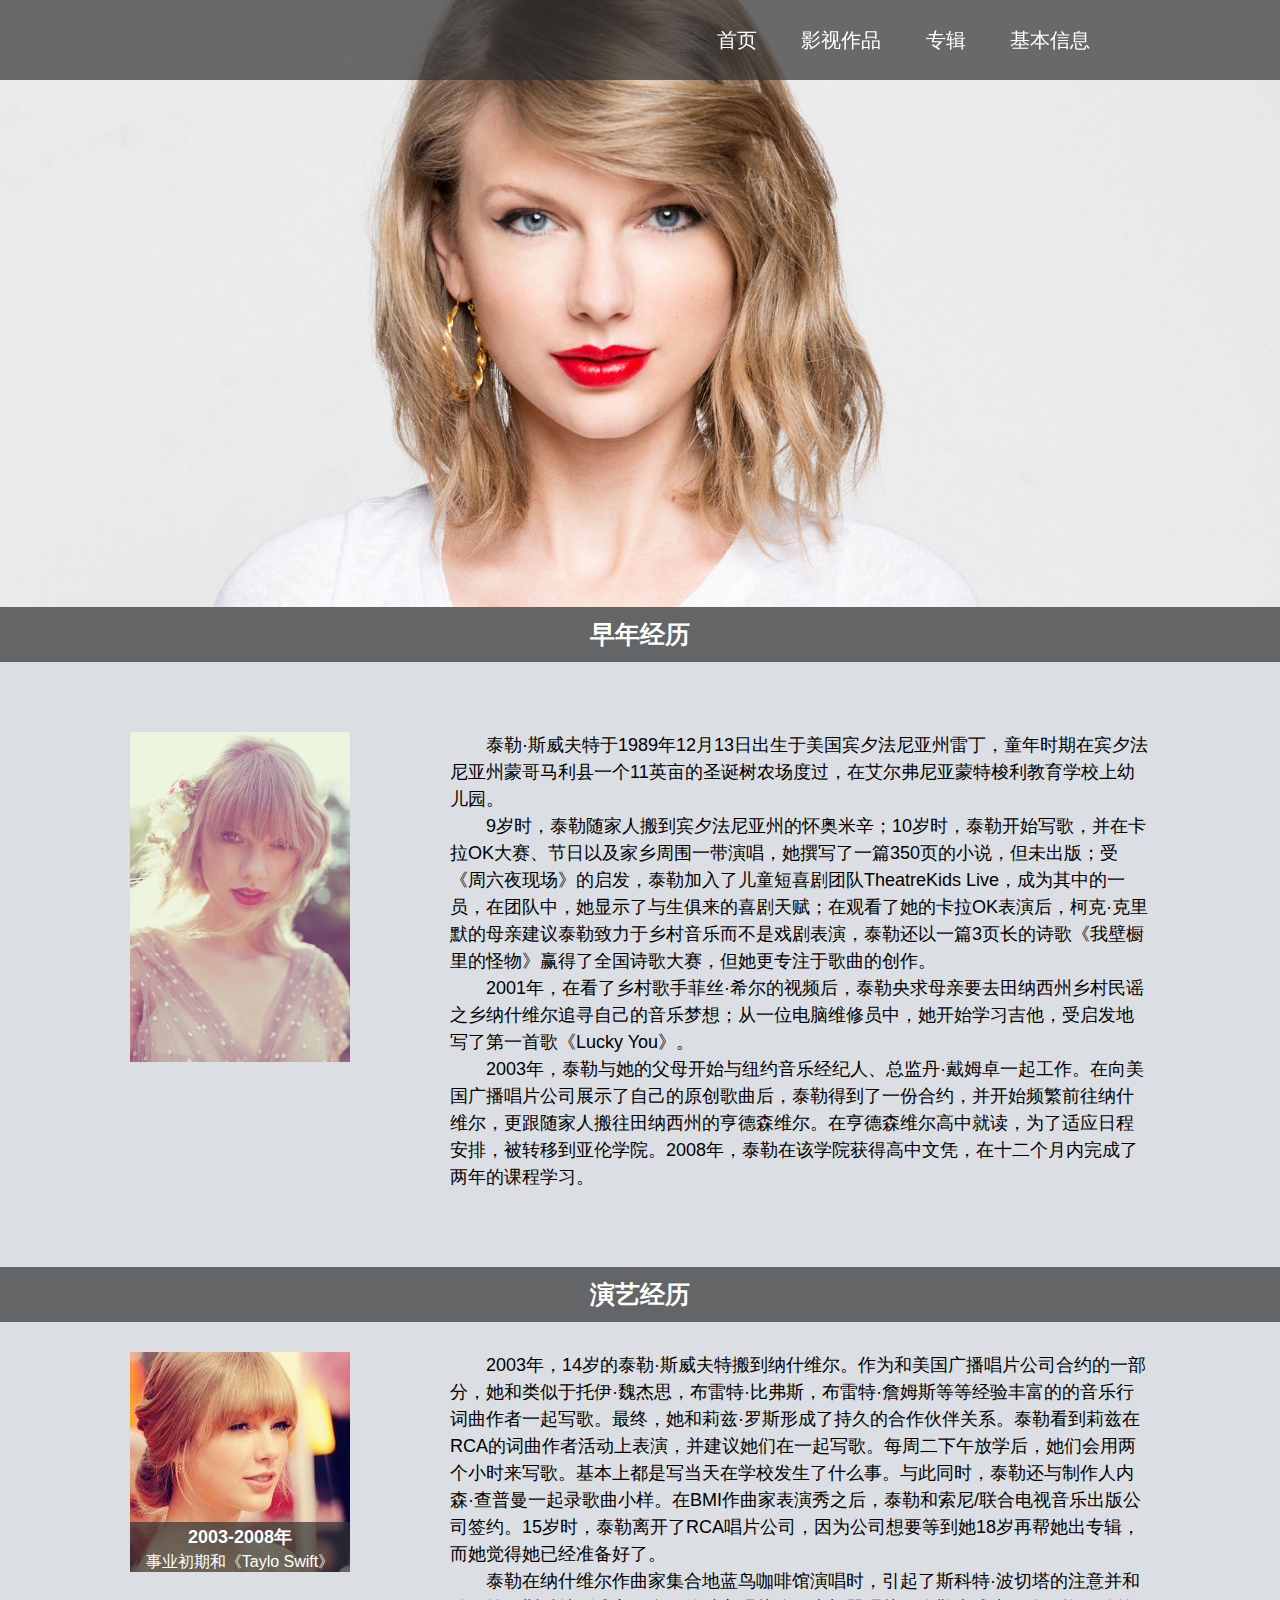
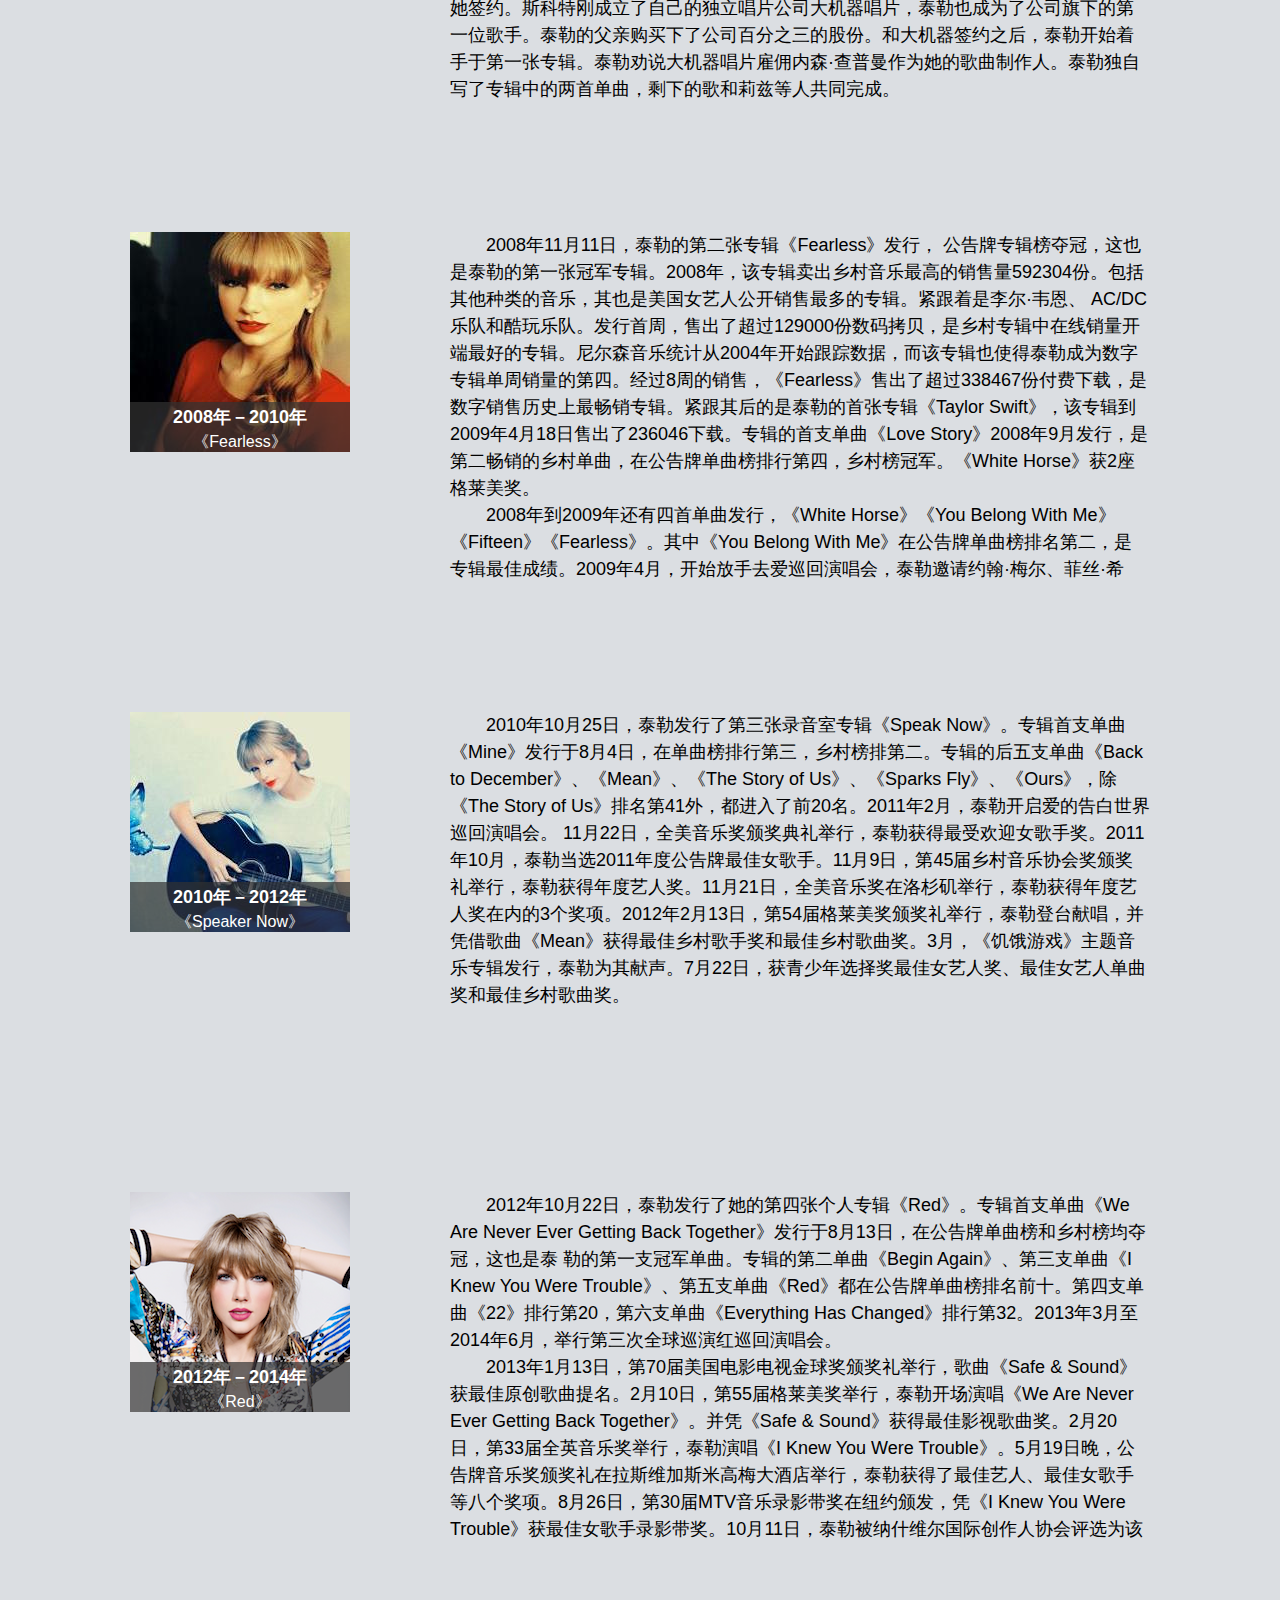
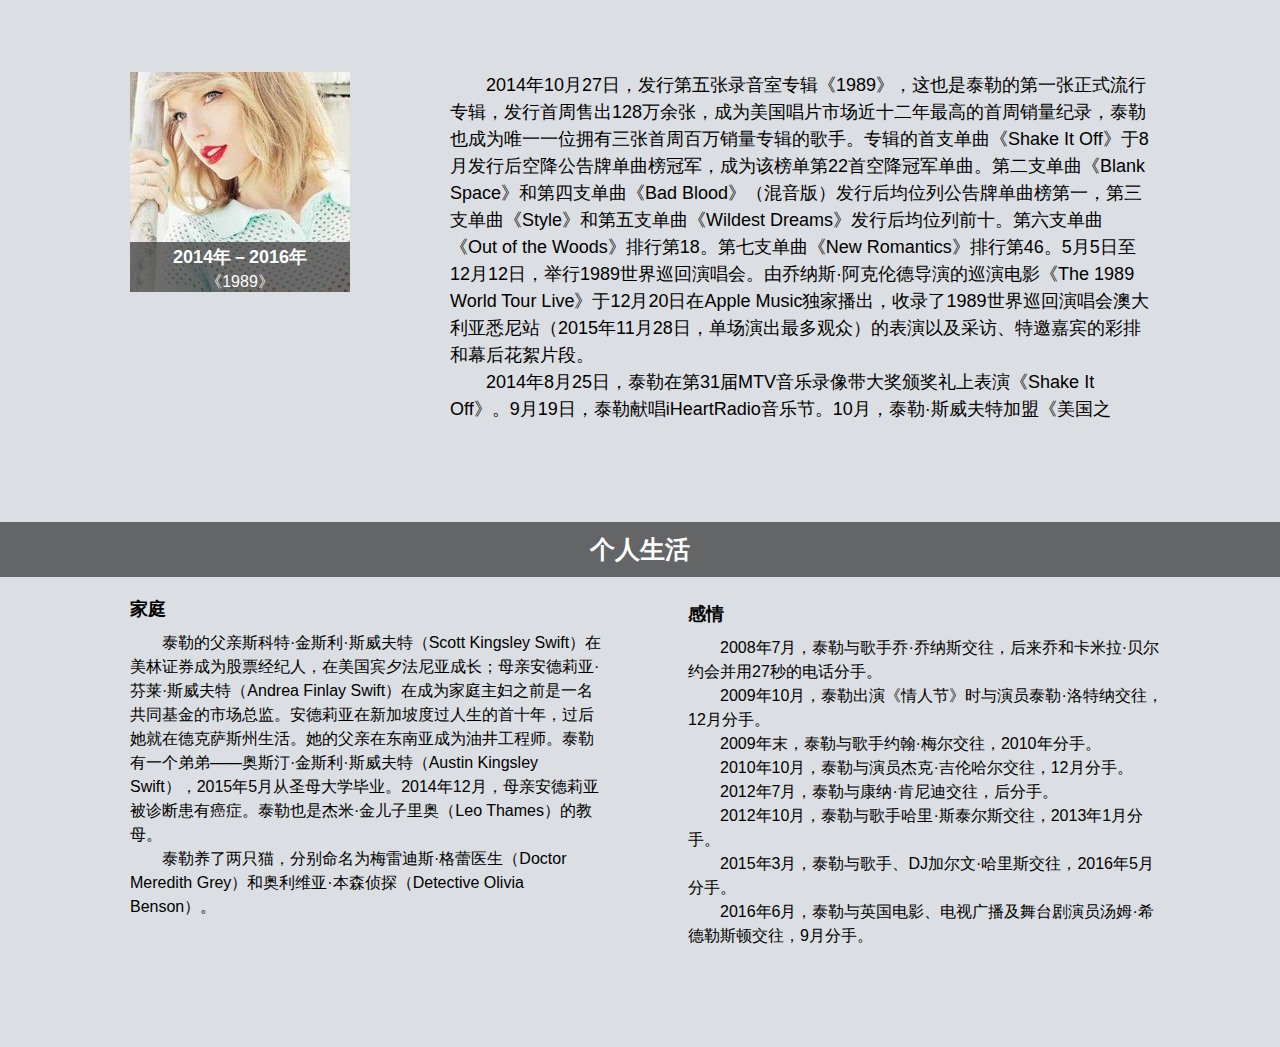
<file: mengmeng/index.html>
<!DOCTYPE html>
<html>
<head>
<!-- git@github.com:sprouts1991/homework-of-lovely.git -->
    <meta charset="utf-8">
    <link rel="stylesheet" type="text/css" href="css/index.css">
	<title>泰勒·斯威夫特</title>
</head>
<body id="main">
<header id="header">
	<ul class="topnav_list">
		<li ><a href="index.html" >首页</a></li>
		<li ><a href="tv.html" >影视作品</a></li>
		<li ><a href="album.html" >专辑</a></li>
		<li ><a href="baseinf.html" >基本信息</a></li>
	</ul>
</header>
<img src="image/2.jpg" class="main_bg">
<div class="information">
	<div class="toolbar" id="toolbar_information">
		<h1>早年经历</h1>
	</div>
	<div class="inf_box">

		<div class="inf_pic1">
			<img src="image/6.jpg" width="220px">
		</div>


		<div class="inf_text1">
			<p>泰勒·斯威夫特于1989年12月13日出生于美国宾夕法尼亚州雷丁，童年时期在宾夕法尼亚州蒙哥马利县一个11英亩的圣诞树农场度过，在艾尔弗尼亚蒙特梭利教育学校上幼儿园。
			</p>
			<p>9岁时，泰勒随家人搬到宾夕法尼亚州的怀奥米辛；10岁时，泰勒开始写歌，并在卡拉OK大赛、节日以及家乡周围一带演唱，她撰写了一篇350页的小说，但未出版；受《周六夜现场》的启发，泰勒加入了儿童短喜剧团队TheatreKids Live，成为其中的一员，在团队中，她显示了与生俱来的喜剧天赋；在观看了她的卡拉OK表演后，柯克·克里默的母亲建议泰勒致力于乡村音乐而不是戏剧表演，泰勒还以一篇3页长的诗歌《我壁橱里的怪物》赢得了全国诗歌大赛，但她更专注于歌曲的创作。
			</p>
			<p>
				2001年，在看了乡村歌手菲丝·希尔的视频后，泰勒央求母亲要去田纳西州乡村民谣之乡纳什维尔追寻自己的音乐梦想；从一位电脑维修员中，她开始学习吉他，受启发地写了第一首歌《Lucky You》。
			</p>
			<p>
				2003年，泰勒与她的父母开始与纽约音乐经纪人、总监丹·戴姆卓一起工作。在向美国广播唱片公司展示了自己的原创歌曲后，泰勒得到了一份合约，并开始频繁前往纳什维尔，更跟随家人搬往田纳西州的亨德森维尔。在亨德森维尔高中就读，为了适应日程安排，被转移到亚伦学院。2008年，泰勒在该学院获得高中文凭，在十二个月内完成了两年的课程学习。
			</p>
		</div>
	</div>
</div>



<div class="acting">

   <div class="toolbar" id="toolbar_acting">
		<h1>演艺经历</h1>
	</div>


	<div class="act_list">


	<div class="act_left">
	    <img src="image/4.jpg">
		<h3>2003-2008年</h3>
		<p>事业初期和《Taylo Swift》</p>
	</div>


	<div class="act_right">
		<p>2003年，14岁的泰勒·斯威夫特搬到纳什维尔。作为和美国广播唱片公司合约的一部分，她和类似于托伊·魏杰思，布雷特·比弗斯，布雷特·詹姆斯等等经验丰富的的音乐行词曲作者一起写歌。最终，她和莉兹·罗斯形成了持久的合作伙伴关系。泰勒看到莉兹在RCA的词曲作者活动上表演，并建议她们在一起写歌。每周二下午放学后，她们会用两个小时来写歌。基本上都是写当天在学校发生了什么事。与此同时，泰勒还与制作人内森·查普曼一起录歌曲小样。在BMI作曲家表演秀之后，泰勒和索尼/联合电视音乐出版公司签约。15岁时，泰勒离开了RCA唱片公司，因为公司想要等到她18岁再帮她出专辑，而她觉得她已经准备好了。
		</p>
		<p>
			泰勒在纳什维尔作曲家集合地蓝鸟咖啡馆演唱时，引起了斯科特·波切塔的注意并和她签约。斯科特刚成立了自己的独立唱片公司大机器唱片，泰勒也成为了公司旗下的第一位歌手。泰勒的父亲购买下了公司百分之三的股份。和大机器签约之后，泰勒开始着手于第一张专辑。泰勒劝说大机器唱片雇佣内森·查普曼作为她的歌曲制作人。泰勒独自写了专辑中的两首单曲，剩下的歌和莉兹等人共同完成。
		</p>
		<p>
			2006年10月24日，同名专辑《泰勒·斯威夫特》发行。专辑发行首周销售了39000张，在公告牌专辑榜排行第19。之后在公告牌专辑榜中排行第5，公告牌乡村专辑榜冠军后保持连续8周，前24保持91周[34]  。
		</p>
		<p>
			2006年6月推出首单《蒂姆·麦格劳》时，大机器仍处于起步阶段。泰勒和她妈妈一起帮忙，将CD装进信封，然后送往各大电台。泰勒在许多电视节目上露面，其中包括《Grand Ole Opry》《早安美国》等。《Tim McGraw》的音乐录像带在GAC的粉丝每周20佳音乐投票榜上创造了连续30周的记录，位于美国乡村音乐电视奖视频榜首位。该音乐录像带也使泰勒得到了2007年CMT音乐奖的最具突破录像带奖。
		</p>
		<p>
			2007年5月，泰勒在美国乡村音乐协会奖上表演了《Tim McGraw》。她对着观众席中的蒂姆·麦格罗演唱。 同年，泰勒在蒂姆·麦格罗和菲丝·希尔的Soul2Soul巡回演唱会上作了开场表演。
		</p>
		<p>
			2007年8月21日，泰勒在《美国达人》总决赛上现场表演。《泰勒·斯威夫特》的第二支单曲《Teardrops on My Guitar》在2007年2月24日发行，在单曲榜排行第13，流行音乐榜第11。9月9日，第三支单曲《Our Song》发行，在乡村榜夺冠连续6周，单曲榜位居第16，流行音乐榜排行榜第24。2007年10月，纳什维尔歌曲作家国际协会授予泰勒年度歌曲作家/艺术家奖，这使其成为赢得该奖项的最年轻歌手。11月7日，泰勒赢得了2007年乡村音乐协会最佳新人奖并表演《Our Song》。10月16日，发行假期专辑《Sounds of the Season: The Taylor Swift Holiday Collection》，该专辑在Target专卖店独有发行。
2008年，泰勒提名第50届格莱美奖最佳新人，但败于艾米·怀恩豪斯。1月29日，同名专辑里的第四支单曲《Picture To Burn》发行。5月19日发行第五支也是最后一支单曲《Should've Said No》，在乡村榜夺冠。她在43届乡村音乐协会奖上表演了《Should've Said No》。同年8月，泰勒在纳什维尔举行的CMA音乐节上持续签名达8小时。这是自1996年加斯·布鲁克斯23小时马拉松后最长的签名活动。同年夏天，发行《Beautiful Eyes》，这张EP只在沃尔玛售卖。发行首周卖出4.5万张，乡村专辑榜排名第一以及公告牌专辑榜的第九。在首张同名专辑登上乡村专辑排行榜第二名的同周，泰勒是继黎安·莱姆斯于1997年拿下同名次后的第一个歌手。
		</p>	
	</div>
</div>



<div class="act_list">
<div class="act_left">
<img src="image/5.jpg">
	<h3>2008年－2010年</h3>
	<p>《Fearless》</p>
</div>
<div class="act_right">
	<p>
		2008年11月11日，泰勒的第二张专辑《Fearless》发行，
公告牌专辑榜夺冠，这也是泰勒的第一张冠军专辑。2008年，该专辑卖出乡村音乐最高的销售量592304份。包括其他种类的音乐，其也是美国女艺人公开销售最多的专辑。紧跟着是李尔·韦恩、 AC/DC乐队和酷玩乐队。发行首周，售出了超过129000份数码拷贝，是乡村专辑中在线销量开端最好的专辑。尼尔森音乐统计从2004年开始跟踪数据，而该专辑也使得泰勒成为数字专辑单周销量的第四。经过8周的销售，《Fearless》售出了超过338467份付费下载，是数字销售历史上最畅销专辑。紧跟其后的是泰勒的首张专辑《Taylor Swift》，该专辑到2009年4月18日售出了236046下载。专辑的首支单曲《Love Story》2008年9月发行，是第二畅销的乡村单曲，在公告牌单曲榜排行第四，乡村榜冠军。《White Horse》获2座格莱美奖。
	</p>
	<p>
		2008年到2009年还有四首单曲发行，《White Horse》《You Belong With Me》《Fifteen》《Fearless》。其中《You Belong With Me》在公告牌单曲榜排名第二，是专辑最佳成绩。2009年4月，开始放手去爱巡回演唱会，泰勒邀请约翰·梅尔、菲丝·希尔、凯蒂·佩里等作为演出的特邀嘉宾。泰勒的演唱会纪录片《泰勒·斯威夫特：无畏之旅》（Taylor Swift: Journey to Fearless）在电视上播出并发行蓝光DVD。
	</p>
	<p>
		在第51届格莱美奖上和麦莉·赛勒斯一起表演了《Fifteen》，在美国乡村音乐电视大奖上和T-Pain一起表演了《Thug Story》。和约翰·梅尔一起合唱了约翰第四张专辑中的单曲《Half of My Heart》。和Boys Like Girls乐队一起合唱了《Two Is Better Than One》。和凯丽·皮克勒一起创作《Best Days of Your Life》并客串音乐录像带。客串电影《乖乖女是大明星》，并为电影原声带创作了两首歌《You'll Always Find Your Way Back Home》和《Crazier》。
在2009年9月13日举行MTV音乐录影带大奖颁奖典礼上，《You Belong With Me》的音乐录像带获得最佳女歌手录影带，这是乡村歌手首次在音乐录像带大奖上获得奖项。泰勒发表获奖感言时，歌手坎耶·维斯特突然冲上台抢过泰勒的话筒并说同时获得该项提名的碧昂斯的的音乐录像带一直都是最棒的。接下来她在纽约无线电城音乐厅外面表演了《You Belong With Me》。后来碧昂斯获得年度录影带，邀请泰勒回到舞台完成她的感言。
	</p>
	<p>
		2010年，第52届格莱美奖颁奖典礼在美国洛杉矶斯台普斯中心举行，泰勒一共得到了8项格莱美提名，并最终获得年度最佳专辑、最佳乡村女歌手、最佳乡村歌曲和最佳乡村专辑4个奖项。2月14日，泰勒参演的电影《情人节》在北美上映。3月7日，泰勒在美国佛罗里达举行了一场音乐会。5月3日，泰勒出席2010纽约大都会博物馆时装庆典。5月4日，美国《时代》在纽约举办100位全球最具影响力名人派对，泰勒出席了派对，她在该年的艺术家类榜单中排名第九。6月9日，泰勒出席在美国田纳西州纳什维尔举行的美国乡村音乐协会奖颁奖典礼。9月28日，泰勒亮相米兰时装周
	</p>
</div>
</div>

<div class="act_list">
	<div class="act_left">
	<img src="image/15.jpg">
		<h3>2010年－2012年</h3>
		<p>《Speaker Now》</p>
	</div>
	<div class="act_right">
		<p>
			2010年10月25日，泰勒发行了第三张录音室专辑《Speak Now》。专辑首支单曲《Mine》发行于8月4日，在单曲榜排行第三，乡村榜排第二。专辑的后五支单曲《Back to December》、《Mean》、《The Story of Us》、《Sparks Fly》、《Ours》，除《The Story of Us》排名第41外，都进入了前20名。2011年2月，泰勒开启爱的告白世界巡回演唱会。
11月22日，全美音乐奖颁奖典礼举行，泰勒获得最受欢迎女歌手奖。2011年10月，泰勒当选2011年度公告牌最佳女歌手。11月9日，第45届乡村音乐协会奖颁奖礼举行，泰勒获得年度艺人奖。11月21日，全美音乐奖在洛杉矶举行，泰勒获得年度艺人奖在内的3个奖项。2012年2月13日，第54届格莱美奖颁奖礼举行，泰勒登台献唱，并凭借歌曲《Mean》获得最佳乡村歌手奖和最佳乡村歌曲奖。3月，《饥饿游戏》主题音乐专辑发行，泰勒为其献声。7月22日，获青少年选择奖最佳女艺人奖、最佳女艺人单曲奖和最佳乡村歌曲奖。
		</p>
	</div>
</div>
<div class="act_list">
	<div class="act_left">
	    <img src="image/10.png">
		<h3>2012年－2014年</h3>
		<p>《Red》</p>
	</div>
	<div class="act_right">
		<p>
			2012年10月22日，泰勒发行了她的第四张个人专辑《Red》。专辑首支单曲《We Are Never Ever Getting Back Together》发行于8月13日，在公告牌单曲榜和乡村榜均夺冠，这也是泰
勒的第一支冠军单曲。专辑的第二单曲《Begin Again》、第三支单曲《I Knew You Were Trouble》、第五支单曲《Red》都在公告牌单曲榜排名前十。第四支单曲《22》排行第20，第六支单曲《Everything Has Changed》排行第32。2013年3月至2014年6月，举行第三次全球巡演红巡回演唱会。
		</p>
		<p>
			2013年1月13日，第70届美国电影电视金球奖颁奖礼举行，歌曲《Safe & Sound》获最佳原创歌曲提名。2月10日，第55届格莱美奖举行，泰勒开场演唱《We Are Never Ever Getting Back Together》。并凭《Safe & Sound》获得最佳影视歌曲奖。2月20日，第33届全英音乐奖举行，泰勒演唱《I Knew You Were Trouble》。5月19日晚，公告牌音乐奖颁奖礼在拉斯维加斯米高梅大酒店举行，泰勒获得了最佳艺人、最佳女歌手等八个奖项。8月26日，第30届MTV音乐录影带奖在纽约颁发，凭《I Knew You Were Trouble》获最佳女歌手录影带奖。10月11日，泰勒被纳什维尔国际创作人协会评选为该年度最佳创作人，这是她第六次获得该奖项。11月7日， 第47届美国乡村音乐协会奖在美国纳什维尔举行颁奖典礼，泰勒共获得6项提名并最终成功获得3项大奖。11月13日，泰勒献唱2013年维多利亚的秘密内衣秀。11月25日，泰勒在全美音乐奖中获得了年度艺人等4项大奖。
		</p>
		<p>
			2014年1月12日，第71届金球奖颁奖礼在洛杉矶举行，泰勒亮相红毯，凭借《Sweeter Than Fiction》入围金球电影最佳原创歌曲。月26日，第56届格莱美奖表演《All Too Well》。8月15日，参演电影《赐予者》在北美上映。2014年4月入围《时代》全球最具影响力人物榜。
		</p>
	</div>
</div>
<div class="act_list">
	<div class="act_left">
	<img src="image/20.jpg">
		<h3>2014年－2016年</h3>
		<p>《1989》</p>
	</div>
<div class="act_right">
	<p>
		2014年10月27日，发行第五张录音室专辑《1989》，这也是泰勒的第一张正式流行专辑，发行首周售出128万余张，成为美国唱片市场近十二年最高的首周销量纪录，泰勒也成为唯一一位拥有三张首周百万销量专辑的歌手。专辑的首支单曲《Shake It Off》于8月发行后空降公告牌单曲榜冠军，成为该榜单第22首空降冠军单曲。第二支单曲《Blank Space》和第四支单曲《Bad Blood》（混音版）发行后均位列公告牌单曲榜第一，第三支单曲《Style》和第五支单曲《Wildest Dreams》发行后均位列前十。第六支单曲《Out of the Woods》排行第18。第七支单曲《New Romantics》排行第46。5月5日至12月12日，举行1989世界巡回演唱会。由乔纳斯·阿克伦德导演的巡演电影《The 1989 World Tour Live》于12月20日在Apple Music独家播出，收录了1989世界巡回演唱会澳大利亚悉尼站（2015年11月28日，单场演出最多观众）的表演以及采访、特邀嘉宾的彩排和幕后花絮片段。
	</p>
	<p>
		2014年8月25日，泰勒在第31届MTV音乐录像带大奖颁奖礼上表演《Shake It Off》。9月19日，泰勒献唱iHeartRadio音乐节。10月，泰勒·斯威夫特加盟《美国之声》。11月，出席第42届全美音乐奖，开场演唱《Blank Space》并获全美音乐奖最高荣誉迪克·克拉克成就奖。12月2日，泰勒第二次担任维多利亚的秘密内衣秀的表演嘉宾。2015年2月8日，泰勒出席第57届格莱美奖并颁发最佳新人奖。2月15日，泰勒参加《周六夜现场》40周年特别节目。2月24日，泰勒出席《Elle》英国时尚大奖。
	</p>
	<p>
		2月26日，泰勒出席第35届全英音乐奖开场演唱《Blank Space》并获最佳国际女歌手奖。5月17日，获公告牌音乐奖专辑榜最佳专辑、年度最佳女歌手、年度最佳艺人、公告牌榜单成就奖等8个大奖，2016年2月16日，在第58届格莱美奖开场表演《Out of the Woods》并获得年度专辑、最佳流行演唱专辑、最佳音乐录影带三个奖，使泰勒成为格莱美历史上第一位两次获得此奖项的女歌手。5月3日，出席2016年纽约大都会艺术博物馆慈善舞会并与《Vogue》杂志主编安娜·温图尔一同主持，出席红毯造型被《Vogue》评为2016年舞会最佳造型。
	</p>
	<p>
		2016年5月10日，第64届BMI流行音乐奖颁奖仪式上，广播音乐公司（BMI）首次颁发以她本人命名的一个奖：泰勒·斯威夫特奖，以表彰她的创作与艺术才华以及对全世界音乐爱好者的影响。这是BMI创立76年来继迈克尔·杰克逊之后第二次以获奖者的名字命名奖项给予嘉奖。
	</p>
	<p>
		2015年10月，泰勒宣告暂别舞台，下一步暂未规划。
	</p>
	<p>
		2016年10月4日，AT&T公司宣布，泰勒·斯威夫特已经跟AT&T公司独家签订了一份多年的、全方面的合作协议。
	</p>
</div>
</div>
</div>

<div class="personal">
	<div class="toolbar" id="toolbar_personal">
		<h1>个人生活</h1>
	</div>
<div class="per_box">
<div class="per_left">
	<h3>家庭</h3>
	<p>泰勒的父亲斯科特·金斯利·斯威夫特（Scott Kingsley Swift）在美林证券成为股票经纪人，在美国宾夕法尼亚成长；母亲安德莉亚·芬莱·斯威夫特（Andrea Finlay Swift）在成为家庭主妇之前是一名共同基金的市场总监。安德莉亚在新加坡度过人生的首十年，过后她就在德克萨斯州生活。她的父亲在东南亚成为油井工程师。泰勒有一个弟弟——奥斯汀·金斯利·斯威夫特（Austin Kingsley Swift），2015年5月从圣母大学毕业。2014年12月，母亲安德莉亚被诊断患有癌症。泰勒也是杰米·金儿子里奥（Leo Thames）的教母。
	</p>
	<p>
		泰勒养了两只猫，分别命名为梅雷迪斯·格蕾医生（Doctor Meredith Grey）和奥利维亚·本森侦探（Detective Olivia Benson）。
	</p>
</div>
<div class="per_right">
	<h3>感情</h3>
	<p>2008年7月，泰勒与歌手乔·乔纳斯交往，后来乔和卡米拉·贝尔约会并用27秒的电话分手。</p>
	<p>
		2009年10月，泰勒出演《情人节》时与演员泰勒·洛特纳交往，12月分手。
	</p>
	<p>
		2009年末，泰勒与歌手约翰·梅尔交往，2010年分手。
	</p>
	<p>
		2010年10月，泰勒与演员杰克·吉伦哈尔交往，12月分手。
	</p>
	<p>
		2012年7月，泰勒与康纳·肯尼迪交往，后分手。
	</p>
	<p>
		2012年10月，泰勒与歌手哈里·斯泰尔斯交往，2013年1月分手。
	</p>
	<p>
		2015年3月，泰勒与歌手、DJ加尔文·哈里斯交往，2016年5月分手。
	</p>
	<p>
		2016年6月，泰勒与英国电影、电视广播及舞台剧演员汤姆·希德勒斯顿交往，9月分手。
	</p>
</div>
</div>
</div>
</body>
</html>
</file>
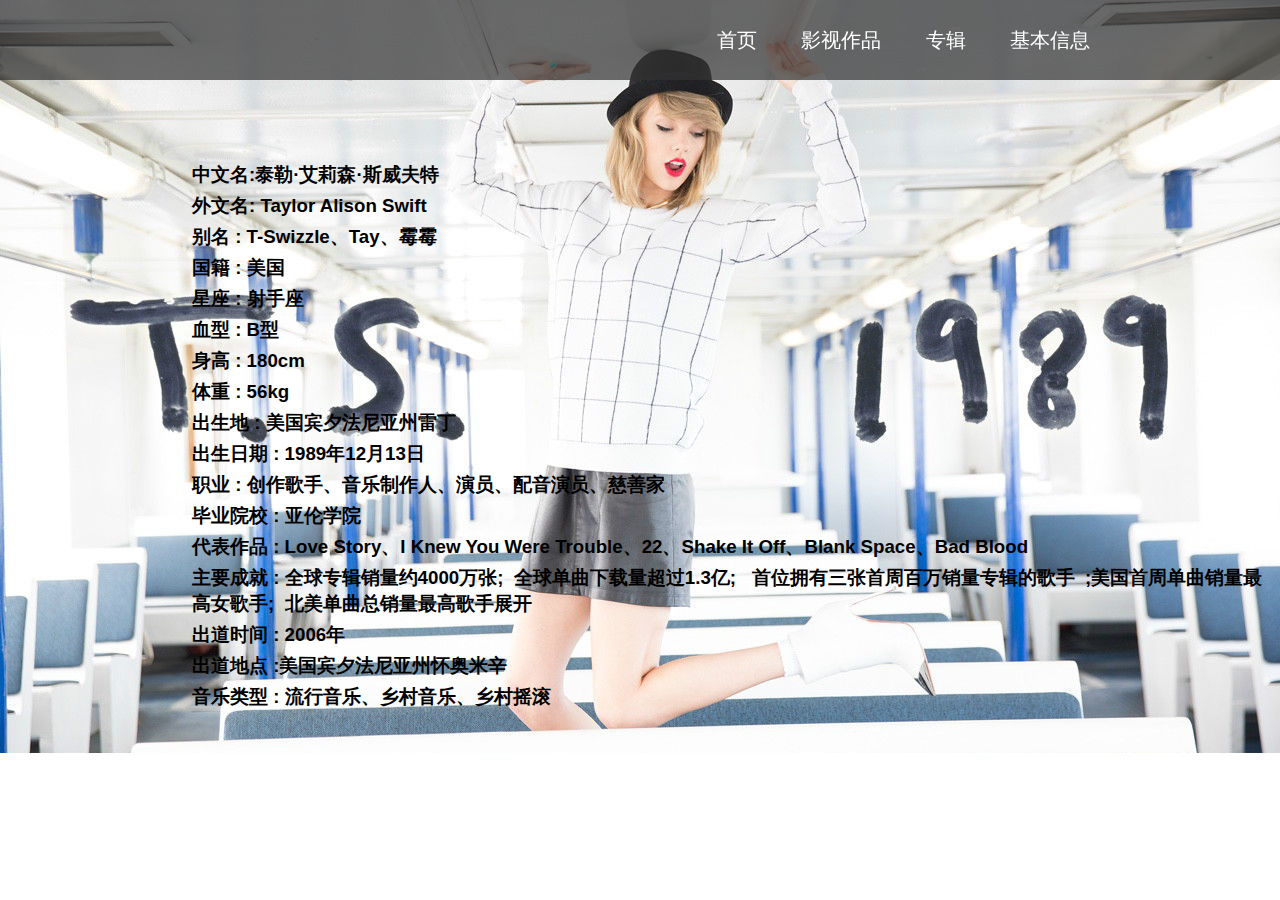
<file: mengmeng/baseinf.html>
<!DOCTYPE html>
<html>
<head>
    <meta charset="utf-8">
	<title>基本信息</title>
	<link rel="stylesheet" type="text/css" href="css/index.css">
</head>
<body>
<header id="header">
	<ul class="topnav_list">
		<li ><a href="index.html" >首页</a></li>
		<li ><a href="tv.html" >影视作品</a></li>
		<li ><a href="album.html" >专辑</a></li>
		<li ><a href="baseinf.html" >基本信息</a></li>
	</ul>
</header>
<img src="image/3.jpg" class="binf_banner">
<div class="binf_text">
	<h3>中文名:泰勒·艾莉森·斯威夫特</h3>
	<h3>外文名:    Taylor Alison Swift</h3>
	<h3>别名 :     T-Swizzle、Tay、霉霉 </h3>
	<h3>国籍  :    美国</h3>
	<h3>星座   :   射手座</h3>
	<h3>血型    :  B型</h3>
	<h3>身高     : 180cm</h3>
	<h3>体重   :   56kg</h3>
	<h3>出生地  :  美国宾夕法尼亚州雷丁</h3>
	<h3>出生日期 : 1989年12月13日</h3>
	<h3>职业    :  创作歌手、音乐制作人、演员、配音演员、慈善家</h3>
	<h3>毕业院校 : 亚伦学院</h3>
	<h3>代表作品 : Love Story、I Knew You Were Trouble、22、Shake It Off、Blank Space、Bad Blood</h3>
	<h3>主要成就 : 全球专辑销量约4000万张;  全球单曲下载量超过1.3亿;   首位拥有三张首周百万销量专辑的歌手  ;美国首周单曲销量最高女歌手;  北美单曲总销量最高歌手展开</h3>
	<h3>出道时间 : 2006年</h3>
	<h3>出道地点  :美国宾夕法尼亚州怀奥米辛</h3>
	<h3>音乐类型 : 流行音乐、乡村音乐、乡村摇滚</h3>
</div>
</body>
</html>
</file>
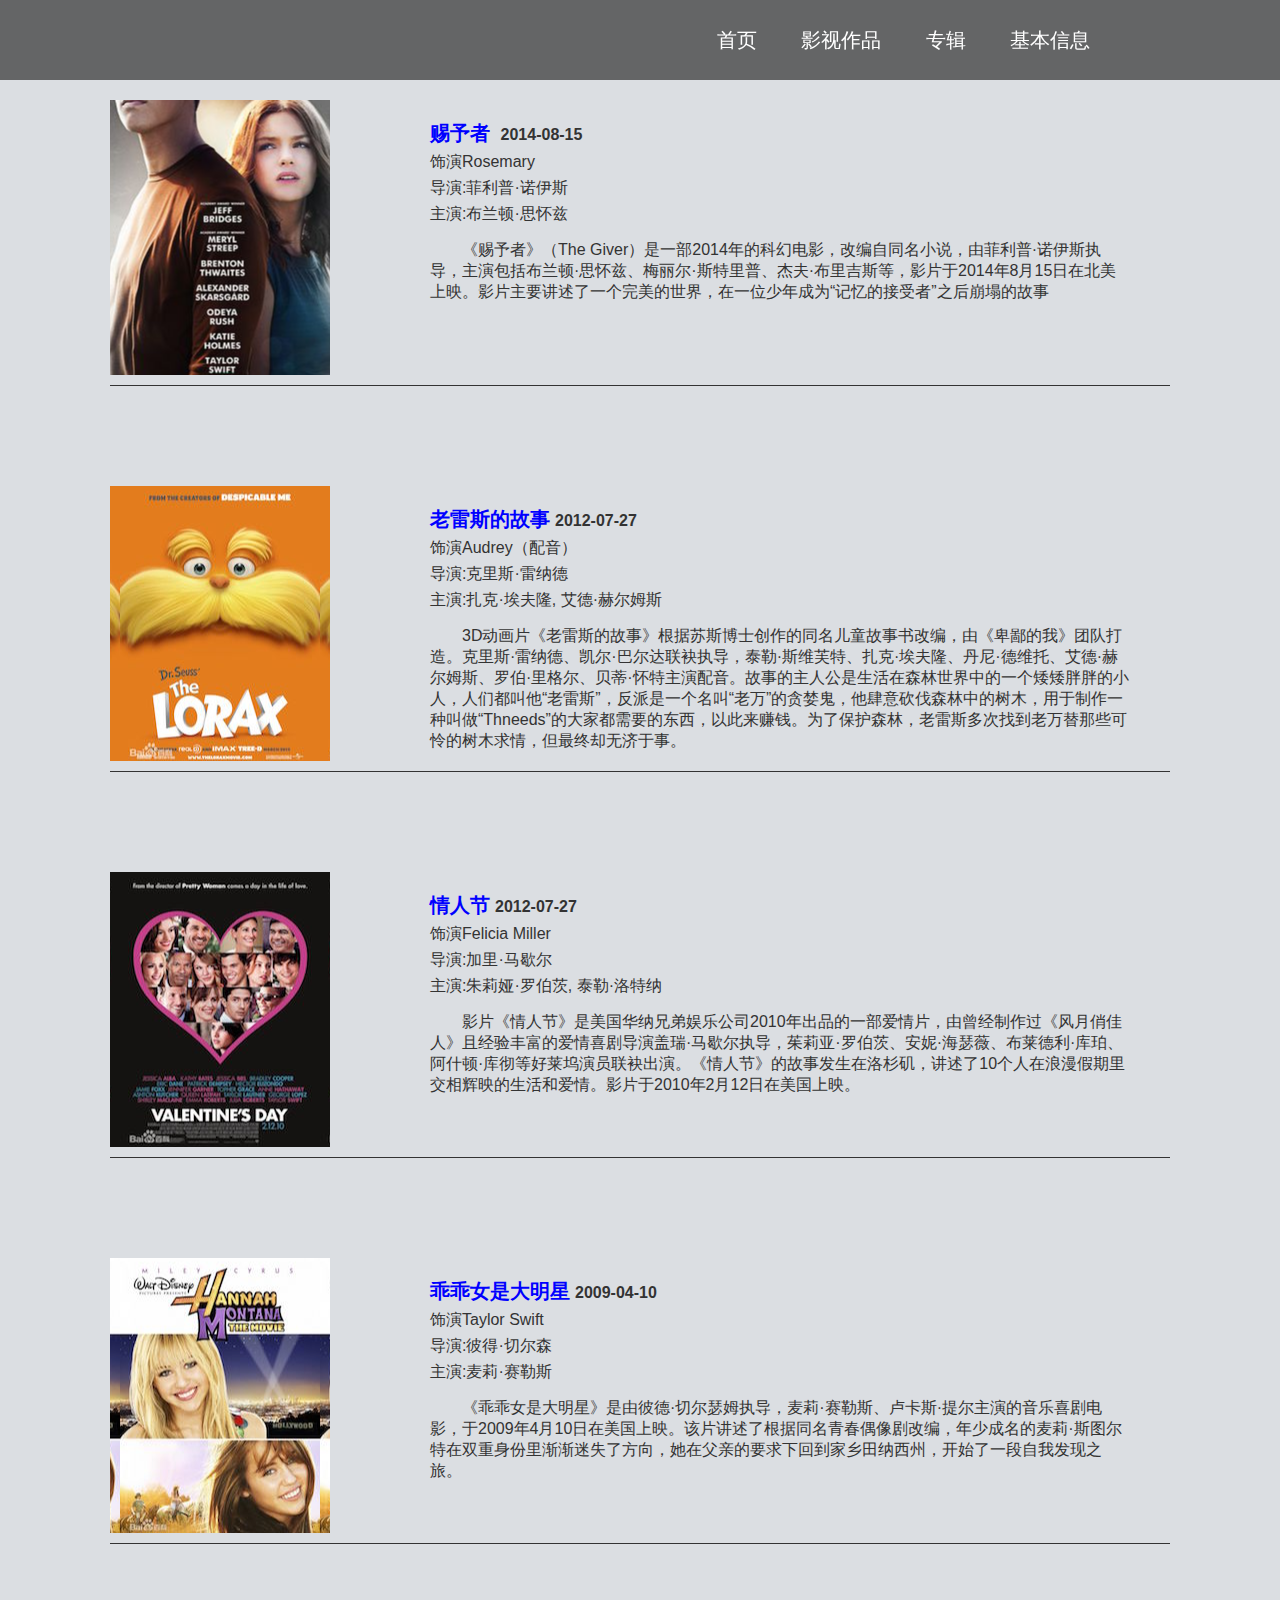
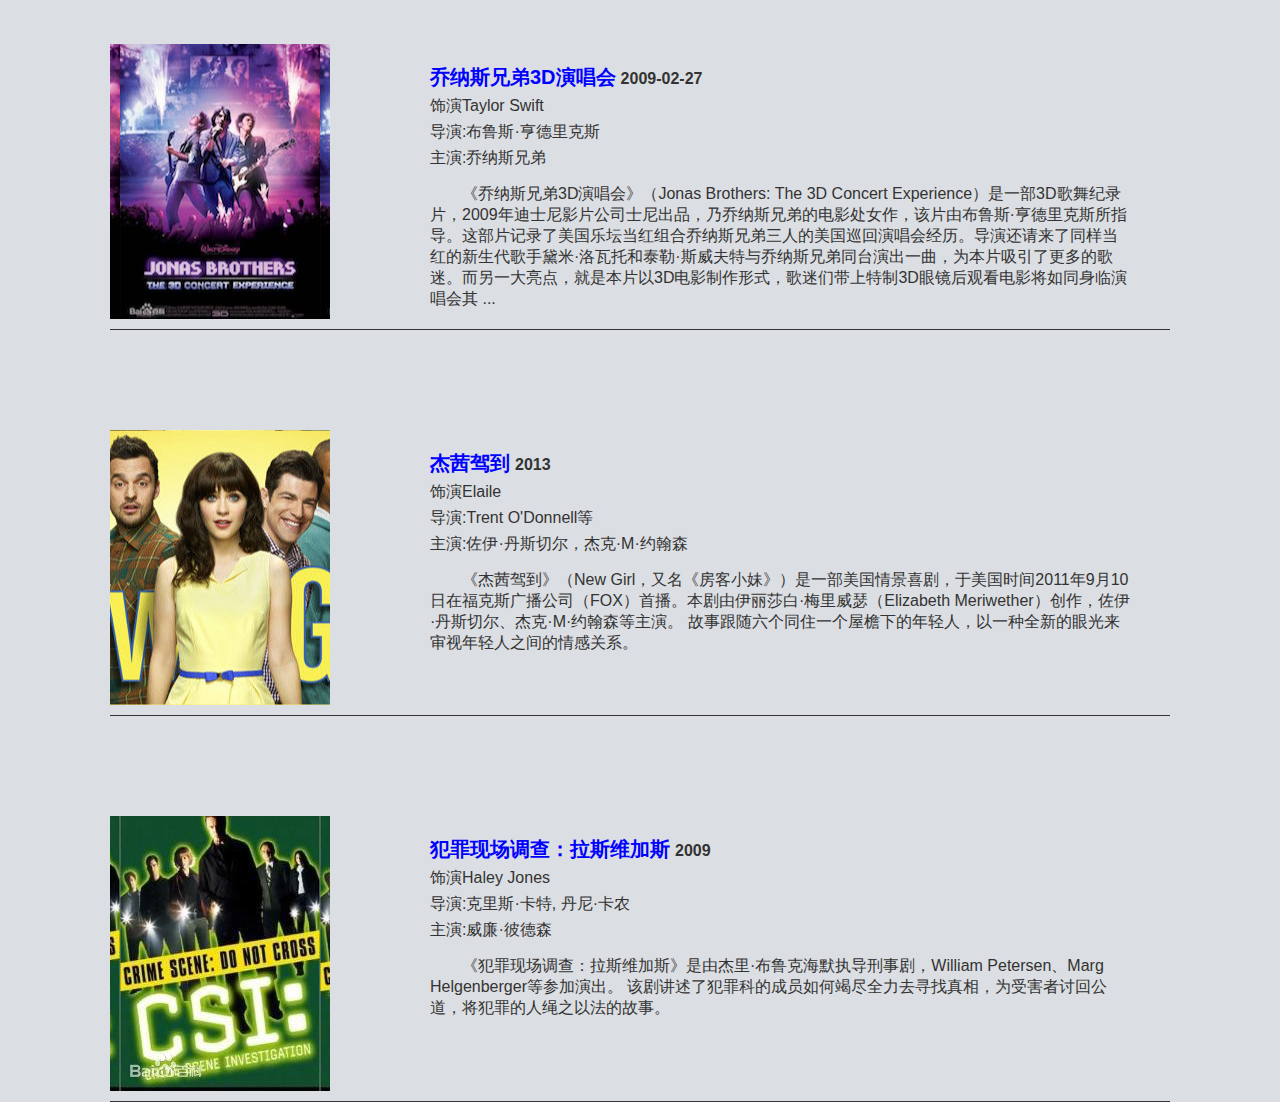
<file: mengmeng/tv.html>
<!DOCTYPE html>
<html>
<head>
    <meta charset="utf-8">
	<title>影视作品</title>
	<link rel="stylesheet" type="text/css" href="css/index.css">
</head>
<body id="main_tv">
<header id="header">
	<ul class="topnav_list">
		<li ><a href="index.html" >首页</a></li>
		<li ><a href="tv.html" >影视作品</a></li>
		<li ><a href="album.html" >专辑</a></li>
		<li ><a href="baseinf.html" >基本信息</a></li>
	</ul>
</header>
<div class="tv">
<div class="tv_box">
	<div id="tv_img1"></div>
	<div class="tv_text">
		<h3>赐予者 <span>2014-08-15</span></h3>
		<p>饰演Rosemary </p>
		<p>导演:菲利普·诺伊斯</p>
		<p>主演:布兰顿·思怀兹</p>
		<p class="tv_int">《赐予者》（The Giver）是一部2014年的科幻电影，改编自同名小说，由菲利普·诺伊斯执导，主演包括布兰顿·思怀兹、梅丽尔·斯特里普、杰夫·布里吉斯等，影片于2014年8月15日在北美上映。影片主要讲述了一个完美的世界，在一位少年成为“记忆的接受者”之后崩塌的故事</p>
	</div>
</div>


<div class="tv_box">
	<div id="tv_img2"></div>
	<div class="tv_text">
		<h3>老雷斯的故事<span>2012-07-27</span></h3>
		<p>饰演Audrey（配音）</p>
		<p>导演:克里斯·雷纳德</p>
		<p>主演:扎克·埃夫隆, 艾德·赫尔姆斯</p>
		<p class="tv_int">3D动画片《老雷斯的故事》根据苏斯博士创作的同名儿童故事书改编，由《卑鄙的我》团队打造。克里斯·雷纳德、凯尔·巴尔达联袂执导，泰勒·斯维芙特、扎克·埃夫隆、丹尼·德维托、艾德·赫尔姆斯、罗伯·里格尔、贝蒂·怀特主演配音。故事的主人公是生活在森林世界中的一个矮矮胖胖的小人，人们都叫他“老雷斯”，反派是一个名叫“老万”的贪婪鬼，他肆意砍伐森林中的树木，用于制作一种叫做“Thneeds”的大家都需要的东西，以此来赚钱。为了保护森林，老雷斯多次找到老万替那些可怜的树木求情，但最终却无济于事。</p>
	</div>
</div>

<div class="tv_box">
	<div id="tv_img3"></div>
	<div class="tv_text">
		<h3>情人节<span>2012-07-27</span></h3>
		<p>饰演Felicia Miller</p>
		<p>导演:加里·马歇尔</p>
		<p>主演:朱莉娅·罗伯茨, 泰勒·洛特纳</p>
		<p class="tv_int">影片《情人节》是美国华纳兄弟娱乐公司2010年出品的一部爱情片，由曾经制作过《风月俏佳人》且经验丰富的爱情喜剧导演盖瑞·马歇尔执导，茱莉亚·罗伯茨、安妮·海瑟薇、布莱德利·库珀、阿什顿·库彻等好莱坞演员联袂出演。《情人节》的故事发生在洛杉矶，讲述了10个人在浪漫假期里交相辉映的生活和爱情。影片于2010年2月12日在美国上映。</p>
	</div>
</div>


<div class="tv_box">
	<div id="tv_img4"></div>
	<div class="tv_text">
		<h3>乖乖女是大明星<span>2009-04-10</span></h3>
		<p>饰演Taylor Swift</p>
		<p>导演:彼得·切尔森</p>
		<p>主演:麦莉·赛勒斯</p>
		<p class="tv_int">《乖乖女是大明星》是由彼德·切尔瑟姆执导，麦莉·赛勒斯、卢卡斯·提尔主演的音乐喜剧电影，于2009年4月10日在美国上映。该片讲述了根据同名青春偶像剧改编，年少成名的麦莉·斯图尔特在双重身份里渐渐迷失了方向，她在父亲的要求下回到家乡田纳西州，开始了一段自我发现之旅。</p>
	</div>
</div>


<div class="tv_box">
	<div id="tv_img5"></div>
	<div class="tv_text">
		<h3>乔纳斯兄弟3D演唱会<span>2009-02-27</span></h3>
		<p>饰演Taylor Swift</p>
		<p>导演:布鲁斯·亨德里克斯</p>
		<p>主演:乔纳斯兄弟</p>
		<p class="tv_int">《乔纳斯兄弟3D演唱会》（Jonas Brothers: The 3D Concert Experience）是一部3D歌舞纪录片，2009年迪士尼影片公司士尼出品，乃乔纳斯兄弟的电影处女作，该片由布鲁斯·亨德里克斯所指导。这部片记录了美国乐坛当红组合乔纳斯兄弟三人的美国巡回演唱会经历。导演还请来了同样当红的新生代歌手黛米·洛瓦托和泰勒·斯威夫特与乔纳斯兄弟同台演出一曲，为本片吸引了更多的歌迷。而另一大亮点，就是本片以3D电影制作形式，歌迷们带上特制3D眼镜后观看电影将如同身临演唱会其 ...</p>
	</div>
</div>


<div class="tv_box">
	<div id="tv_img6"></div>
	<div class="tv_text">
		<h3>杰茜驾到<span>2013</span></h3>
		<p>饰演Elaile</p>
		<p>导演:Trent O'Donnell等</p>
		<p>主演:佐伊·丹斯切尔，杰克·M·约翰森</p>
		<p class="tv_int">《杰茜驾到》（New Girl，又名《房客小妹》）是一部美国情景喜剧，于美国时间2011年9月10日在福克斯广播公司（FOX）首播。本剧由伊丽莎白·梅里威瑟（Elizabeth Meriwether）创作，佐伊·丹斯切尔、杰克·M·约翰森等主演。
故事跟随六个同住一个屋檐下的年轻人，以一种全新的眼光来审视年轻人之间的情感关系。</p>
	</div>
</div>

<div class="tv_box">
	<div id="tv_img7"></div>
	<div class="tv_text">
		<h3>犯罪现场调查：拉斯维加斯<span>2009</span></h3>
		<p>饰演Haley Jones</p>
		<p>导演:克里斯·卡特, 丹尼·卡农</p>
		<p>主演:威廉·彼德森</p>
		<p class="tv_int">《犯罪现场调查：拉斯维加斯》是由杰里·布鲁克海默执导刑事剧，William Petersen、Marg Helgenberger等参加演出。
该剧讲述了犯罪科的成员如何竭尽全力去寻找真相，为受害者讨回公道，将犯罪的人绳之以法的故事。</p>
	</div>
</div>

</div>
</body>
</html>
</file>
<file: mengmeng/css/index.css>
@charset "UTF-8";
*{
	margin: 0;
	padding: 0;
	outline: none;
	font-family: "微软雅黑", Arial, Helvetica, sans-serif;
}
#main{
/*background-image: url(../image/2.jpg);
background-position: top;
background-repeat: no-repeat;*/
/*font-family: "微软雅黑", Arial, Helvetica, sans-serif;*/
background-color: rgb(230,230,230);
}
a{
	text-decoration: none;
}
ul{
	list-style: none;
}
.main_bg{
	display: block;
	width: 100%;
	height: auto;
}
#header{
	position: fixed;
	top: 0px;
	z-index: 999;
	width: 100%;
	min-width:1024px;
    height: 80px;
    background-color: rgba(50,50,50,0.7); 
}
.topnav_list{
	float: right;
	margin-right: 150px;
}
.topnav_list li{
	display: inline;
	margin-right: 40px;
}
.topnav_list li a{
	line-height: 80px;
	text-align: center;
	font-size: 20px;
	color: white;
}
.topnav_list li a:hover{
	color: #333;
}
.information{
	height: 660px;
	width: 100%;
	background: #dbdee2;
}
.toolbar{
	height: 55px;
	background-color: rgba(50,50,50,0.7); 
}
.toolbar h1{
	text-align: center;
	line-height: 55px;
	font-size: 25px;
	color: #fff;
}
.inf_box{
	width: 1060px;
	height: 450px;
	margin: 20px auto;
	position: relative;
}
.inf_box .inf_pic1{
	width: 220px;
	height: 220px;
	padding-top: 50px;
	padding-left: 20px;
	display: inline;
	float: left;
}
.inf_box .inf_text1{
	width: 700px;
	height: 350px;
	padding-left: 100px;
	padding-top: 50px;
	display: inline;
	float: left;
	text-indent: 2em;
	line-height: 1.5em;
	font-size: 18px;
	font-family: "微软雅黑", Arial, Helvetica, sans-serif;
}
.acting{
	width: 100%;
	background: #dbdee2;
}
.act_list{
	width: 1060px;
	height: 450px;
	margin: 30px auto 0px;
	position: relative;
}
.act_left{
width: 220px;
height: 220px;
float: left;
position: relative;
text-align: center; 
overflow: hidden;
/*padding-left: 20px;*/
margin-left: 20px;

}
.act_left img{
	width: 100%;
	height: 100%;
	transition: all 1s;
}
.act_left img:hover{
	transform: scale(1.1);
}
.act_left h3{
	height: 30px;
	width: 220px;
	position: absolute;
	bottom: 20px;
	line-height: 30px;
	font-size: 18px;
	z-index: 888;
	background-color: rgba(50,50,50,0.7);
	color: white;
	}
.act_left p{
	width: 220px;
	height: 20px;
	line-height: 20px;
	position: absolute;
	bottom: 0px;
	font-size: 16px;
	background-color: rgba(50,50,50,0.7);
	color: white;
}

.act_right{
    width: 700px;
	height: 350px;
	padding-left: 100px;
	display: inline;
	float: left;
	text-indent: 2em;
	line-height: 1.5em;
	font-size: 18px;
	overflow: hidden; /*自动隐藏文字*/
    text-overflow: ellipsis;/*文字隐藏后添加省略号*/	
}
.personal{
    width: 100%;
	background: #dbdee2;
}
.per_box{
	width: 1060px;
	height: 450px;
	margin: 20px auto 0px;
	position: relative;
}
.per_left{
  width: 45%;
  float: left;
  padding-left: 20px;
}
.per_right{
	width: 45%;
	float: right;
	padding: 5px;
}

.per_box h3{
	font-size: 18px;
	padding-bottom: 10px;
}
.per_box p{
	font-size: 16px;
	text-indent: 2em;
	line-height: 1.5em;
}
/*专辑部分*/
.main_album{
	background-color: rgb(230,230,230);
}
.album{
	width: 95%;
	height: 1350px; 
	margin: 100px auto;
    position: relative;
}

.album img:hover{
    box-shadow: 15px 15px 20px rgba(50,50,50,0.4);
    transform:rotate(0deg) scale(1.5);
    -webkit-transform:rotate(0deg) scale(1.5);
    z-index: 2;
}

.album img{
    padding: 5px 5px;
    background: #656544;
    border: 0.2px solid #a8d2e8;
    border-radius:5px;
    box-shadow: 2px 2px 3px rgba(50,50,50,0.4);
    -webkit-transition: all 0.5s ease-in;
    -moz-transition: all 0.5s ease-in;
    -ms-transition: all 0.5s ease-in;
    -o-transition: all 0.5s ease-in;
    transition: all 0.5s ease-in;
    position: absolute;
    z-index: 1;
}

.album_pic1{
    top: 900px;
    right: 10%;
    transform:rotate(8deg);
    -webkit-transform:rotate(8deg);
    -moz-transform:rotate(8deg);
    -ms-transform:rotate(8deg);
    -o-transform:rotate(8deg);
}
.album_pic2{
    right:25%;
    top: 480px;
}

.album_pic3{
    top: 10px;
    left: 10%;
    transform:rotate(-10deg);
    -webkit-transform:rotate(-10deg);
    -moz-transform:rotate(-10deg);
    -ms-transform:rotate(-10deg);
    -o-transform:rotate(-10deg);
}

.album_pic4{
    left: 5%;
    top: 300px;
    transform:rotate(-15deg);
    -webkit-transform:rotate(-15deg);
    -moz-transform:rotate(-15deg);
    -ms-transform:rotate(-15deg);
    -o-transform:rotate(-15deg);
}

.album_pic5{
    left: 1%;
    top: 660px;
    transform:rotate(5deg);
    -webkit-transform:rotate(5deg);
    -moz-transform:rotate(5deg);
    -ms-transform:rotate(5deg);
    -o-transform:rotate(5deg);
}

.album_pic6{ 
    right: 5%;
    top: 300px;
    transform:rotate(15deg);
    -webkit-transform:rotate(15deg);
    -moz-transform:rotate(15deg);
    -ms-transform:rotate(15deg);
    -o-transform:rotate(15deg);
}

.album_pic7{ 
    right: 10%;
    top: 10px;
    transform:rotate(10deg);
    -webkit-transform:rotate(10deg);
    -moz-transform:rotate(10deg);
    -ms-transform:rotate(10deg);
    -o-transform:rotate(10deg);
}
.album_pic8{ 
    left: 10%;
    top: 880px;
    transform:rotate(-10deg);
    -webkit-transform:rotate(-10deg);
    -moz-transform:rotate(-10deg);
    -ms-transform:rotate(-10deg);
    -o-transform:rotate(-10deg);
}
.album_pic9{ 
    right: 2%;
    top: 660px;
    transform:rotate(-5deg);
    -webkit-transform:rotate(-5deg);
    -moz-transform:rotate(-5deg);
    -ms-transform:rotate(-5deg);
    -o-transform:rotate(-5deg);
}
/* 影视作品部分*/
#main_tv{
	background-color: #dbdee2;
}
.tv_box{
	width: 1060px;
	height: 275px;
	margin: 100px auto 0px;
	padding-bottom: 10px;
	border-bottom: 1px solid #333;
}
#tv_img1{
width: 200px;
height: 275px;
display: inline;
padding-left: 20px;
background-image: url("../image/tv/1.jpg");
background-position: center;
float: left;
}
#tv_img2{
width: 200px;
height: 275px;
display: inline;
padding-left: 20px;
background-image: url("../image/tv/8.jpg");
background-position: center;
float: left;	
}
#tv_img3{
width: 200px;
height: 275px;
display: inline;
padding-left: 20px;
background-image: url("../image/tv/3.jpg");
background-position: center;
float: left;	
}
#tv_img4{
width: 200px;
height: 275px;
display: inline;
padding-left: 20px;
background-image: url("../image/tv/4.jpg");
background-position: center;
float: left;	
}
#tv_img5{
width: 200px;
height: 275px;
display: inline;
padding-left: 20px;
background-image: url("../image/tv/5.jpg");
background-position: center;
float: left;	
}
#tv_img6{
width: 200px;
height: 275px;
display: inline;
padding-left: 20px;
background-image: url("../image/tv/6.jpg");
background-position: center;
float: left;	
}
#tv_img7{
width: 200px;
height: 275px;
display: inline;
padding-left: 20px;
background-image: url("../image/tv/7.jpg");
background-position: center;
float: left;	
}
.tv_text{
	width: 700px;
	float: left;
	margin-left: 100px;
	padding-top: 20px;
}
.tv_text h3{
	color: blue;
	font-size: 20px;
	padding-bottom: 5px;
}
.tv_text span{
	padding-left: 5px;
	color: #333;
	font-size: 16px;
}
.tv_text p{
	color: #333;
	font-size: 16px;
	padding-bottom: 5px;
}
.tv_text .tv_int{
	padding-top: 10px;
	text-indent: 2em;
}
/*基本信息部分*/
.binf_banner{
	display: block;
	width: 100%;
	height: auto;
	
}
.binf_text {
	position: absolute;
	top: 18%;
	left: 15%;	
   
}
.binf_text h3{
	padding-bottom: 5px;
}
</file>
